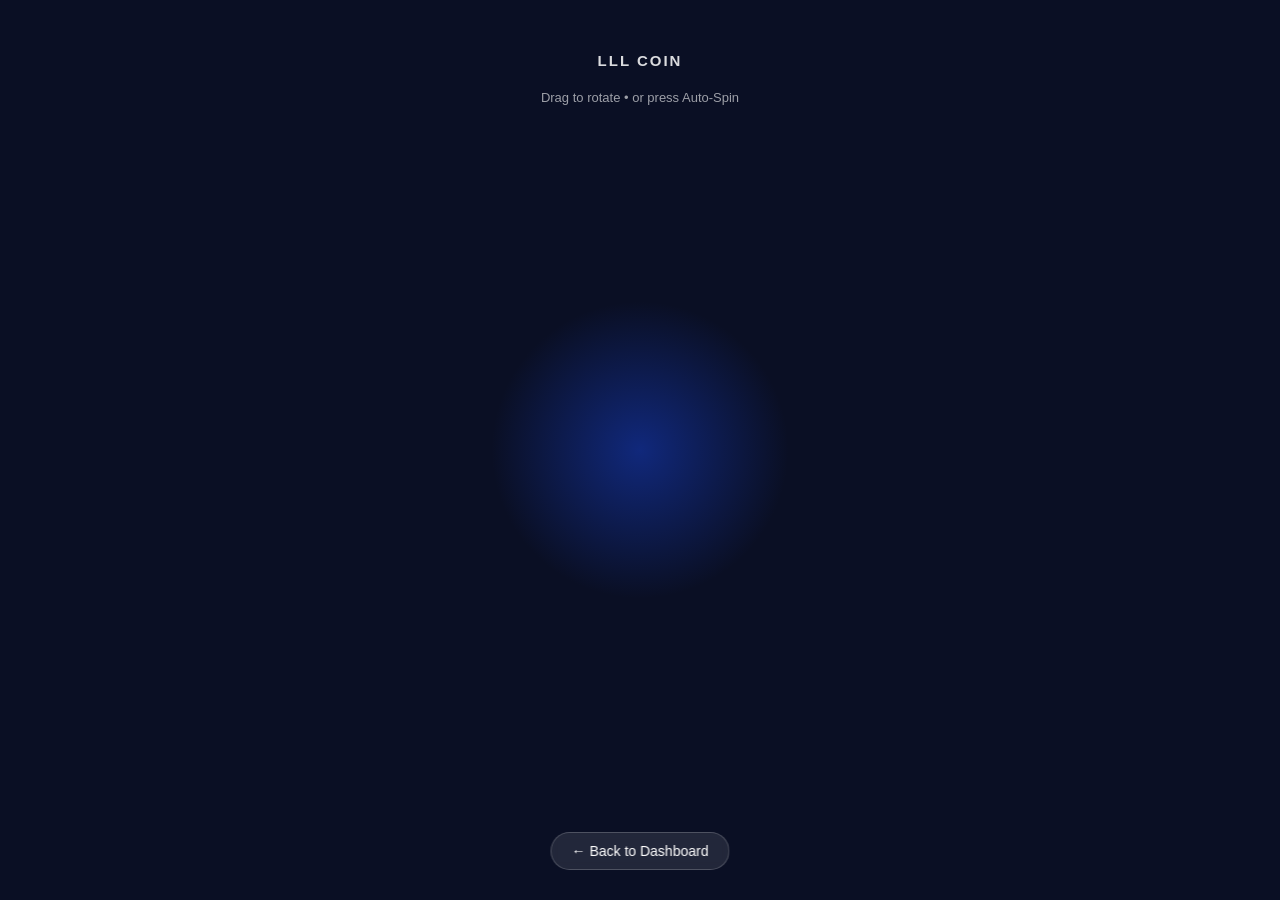
<file: coin.html>
<!DOCTYPE html>
<html lang="hi">
<head>
    <meta charset="UTF-8">
    <meta name="viewport" content="width=device-width, initial-scale=1.0">
    <title>LLL COIN Showcase</title>
    <style>
        * {
            margin: 0;
            padding: 0;
            box-sizing: border-box;
        }
        body {
            background: #0a0f24; /* कॉइन के लिए शानदार डार्क बैकग्राउंड */
            height: 100vh;
            overflow: hidden;
            font-family: sans-serif;
            color: #fff;
        }

        /* आपकी पहली इमेज वाला हूबहू CSS स्टाइल */
        .title {
            position: fixed;
            top: 52px;
            left: 50%;
            transform: translateX(-50%);
            color: #fff;
            font-size: 15px;
            font-weight: 600;
            letter-spacing: 2px;
            opacity: .85;
            text-align: center;
            z-index: 10;
        }

        .hint {
            position: fixed;
            top: 90px;
            left: 50%;
            transform: translateX(-50%);
            font-size: 13px;
            opacity: 0.6;
            text-align: center;
            width: 100%;
            z-index: 10;
        }

        /* कॉइन का स्टेज और चमक (Glow) */
        .stage {
            width: 100%;
            height: 100vh;
            display: flex;
            justify-content: center;
            align-items: center;
            position: relative;
        }

        .glow {
            position: absolute;
            width: 300px;
            height: 300px;
            background: radial-gradient(circle, rgba(26, 78, 255, 0.4) 0%, rgba(0,0,0,0) 70%);
            z-index: 1;
        }

        /* वापस जाने का बटन */
        .back-btn {
            position: fixed;
            bottom: 30px;
            left: 50%;
            transform: translateX(-50%);
            background: rgba(255, 255, 255, 0.1);
            border: 1px solid rgba(255, 255, 255, 0.2);
            color: white;
            padding: 10px 20px;
            border-radius: 20px;
            cursor: pointer;
            backdrop-filter: blur(5px);
            text-decoration: none;
            font-size: 14px;
            z-index: 10;
        }
    </style>
</head>
<body>

    <div class="title">LLL COIN</div>
    <div class="hint">Drag to rotate • or press Auto-Spin</div>

    <div class="stage">
        <div class="glow"></div>
        
        <!-- यहाँ आपका कॉइन का एनीमेशन आएगा -->
        <div class="coin" id="coin">
            <!-- ⚠️ याद रखें: जब आप इसे सेव कर लें, तो अपनी पुरानी फाइल की वो 17,025 अक्षरों वाली लंबी लाइन यहाँ इस डिब्बे के अंदर पेस्ट कर दीजिएगा -->
        </div>
    </div>

    <!-- वापस डैशबोर्ड (वेलकम पेज) पर जाने का लिंक -->
    <a href="welcome.html" class="back-btn">← Back to Dashboard</a>

</body>
</html>
</file>
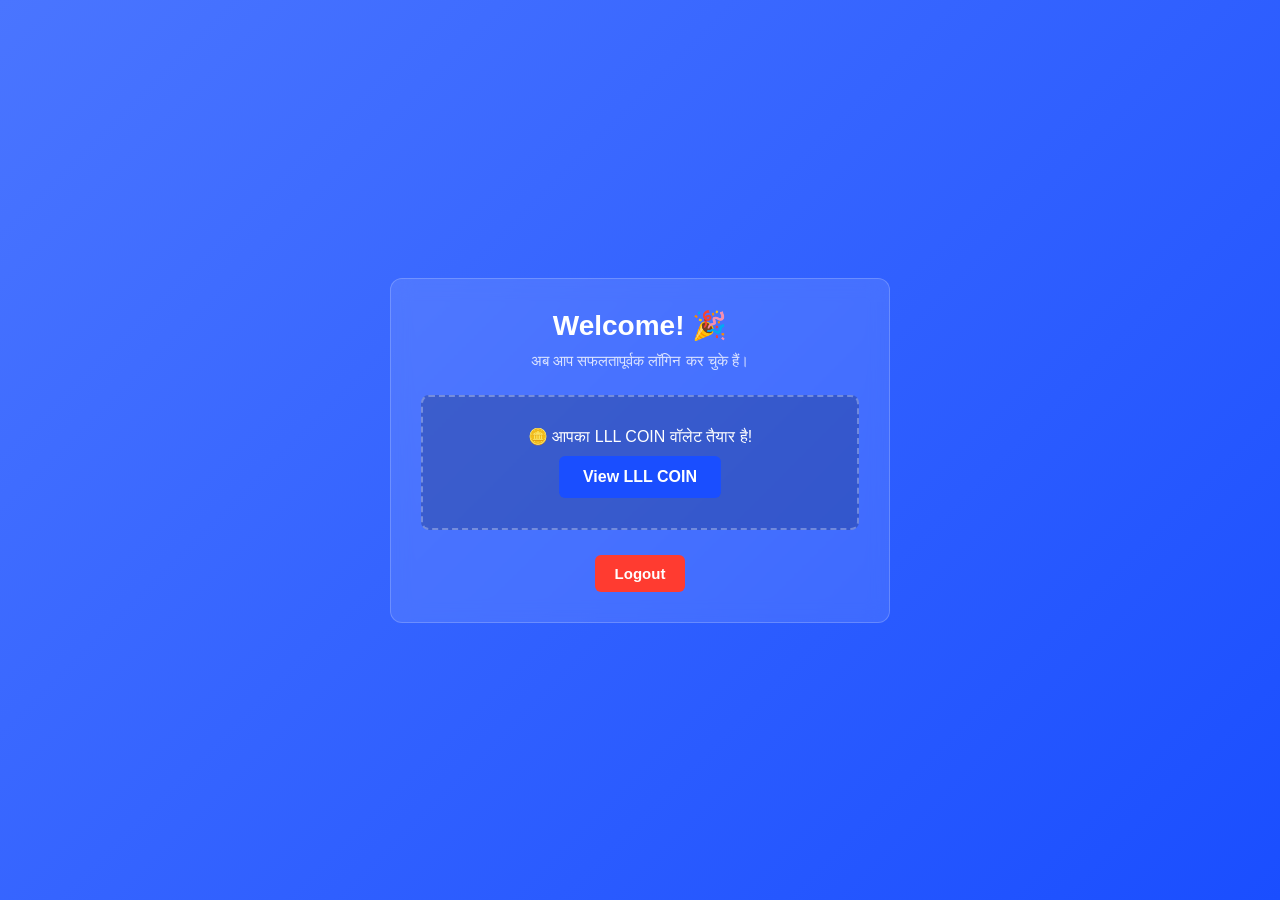
<file: welcome.html>
<!DOCTYPE html>
<html lang="hi">
<head>
    <meta charset="UTF-8">
    <meta name="viewport" content="width=device-width, initial-scale=1.0">
    <title>Dashboard</title>
    <style>
        * { margin: 0; padding: 0; box-sizing: border-box; }
        body { background: linear-gradient(135deg, #4a75ff, #1a4eff); min-height: 100vh; display: flex; justify-content: center; align-items: center; font-family: sans-serif; color: white; padding: 20px; }
        .welcome-box { background: rgba(255, 255, 255, 0.1); padding: 30px; border-radius: 12px; backdrop-filter: blur(10px); border: 1px solid rgba(255, 255, 255, 0.2); width: 100%; max-width: 500px; text-align: center; }
        h1 { margin-bottom: 10px; font-size: 28px; }
        .subtitle { font-size: 15px; opacity: 0.8; margin-bottom: 25px; }
        .content-area { background: rgba(0, 0, 0, 0.2); border-radius: 8px; padding: 30px 20px; margin-bottom: 25px; border: 2px dashed rgba(255, 255, 255, 0.3); }
        .coin-btn { display: inline-block; background: #1a4eff; color: white; padding: 12px 24px; border-radius: 6px; text-decoration: none; font-weight: bold; margin-top: 10px; transition: background 0.3s; }
        .coin-btn:hover { background: #0b3bcc; }
        .logout-btn { background: #ff3b30; color: white; border: none; padding: 10px 20px; font-size: 15px; font-weight: bold; border-radius: 6px; cursor: pointer; }
    </style>
</head>
<body>
    <div class="welcome-box">
        <h1 id="displayName">Welcome! 🎉</h1>
        <p class="subtitle">अब आप सफलतापूर्वक लॉगिन कर चुके हैं।</p>
        <div class="content-area">
            <p>🪙 आपका LLL COIN वॉलेट तैयार है!</p>
            <a href="coin.html" class="coin-btn">View LLL COIN</a>
        </div>
        <button class="logout-btn" id="logoutBtn">Logout</button>
    </div>
    <script>
        const userName = localStorage.getItem('savedName');
        if (userName) { document.getElementById('displayName').innerText = `Welcome, ${userName}! 🎉`; }
        document.getElementById('logoutBtn').addEventListener('click', function() {
            localStorage.removeItem('savedName');
            window.location.href = "index.html";
        });
    </script>
</body>
</html>
</file>
